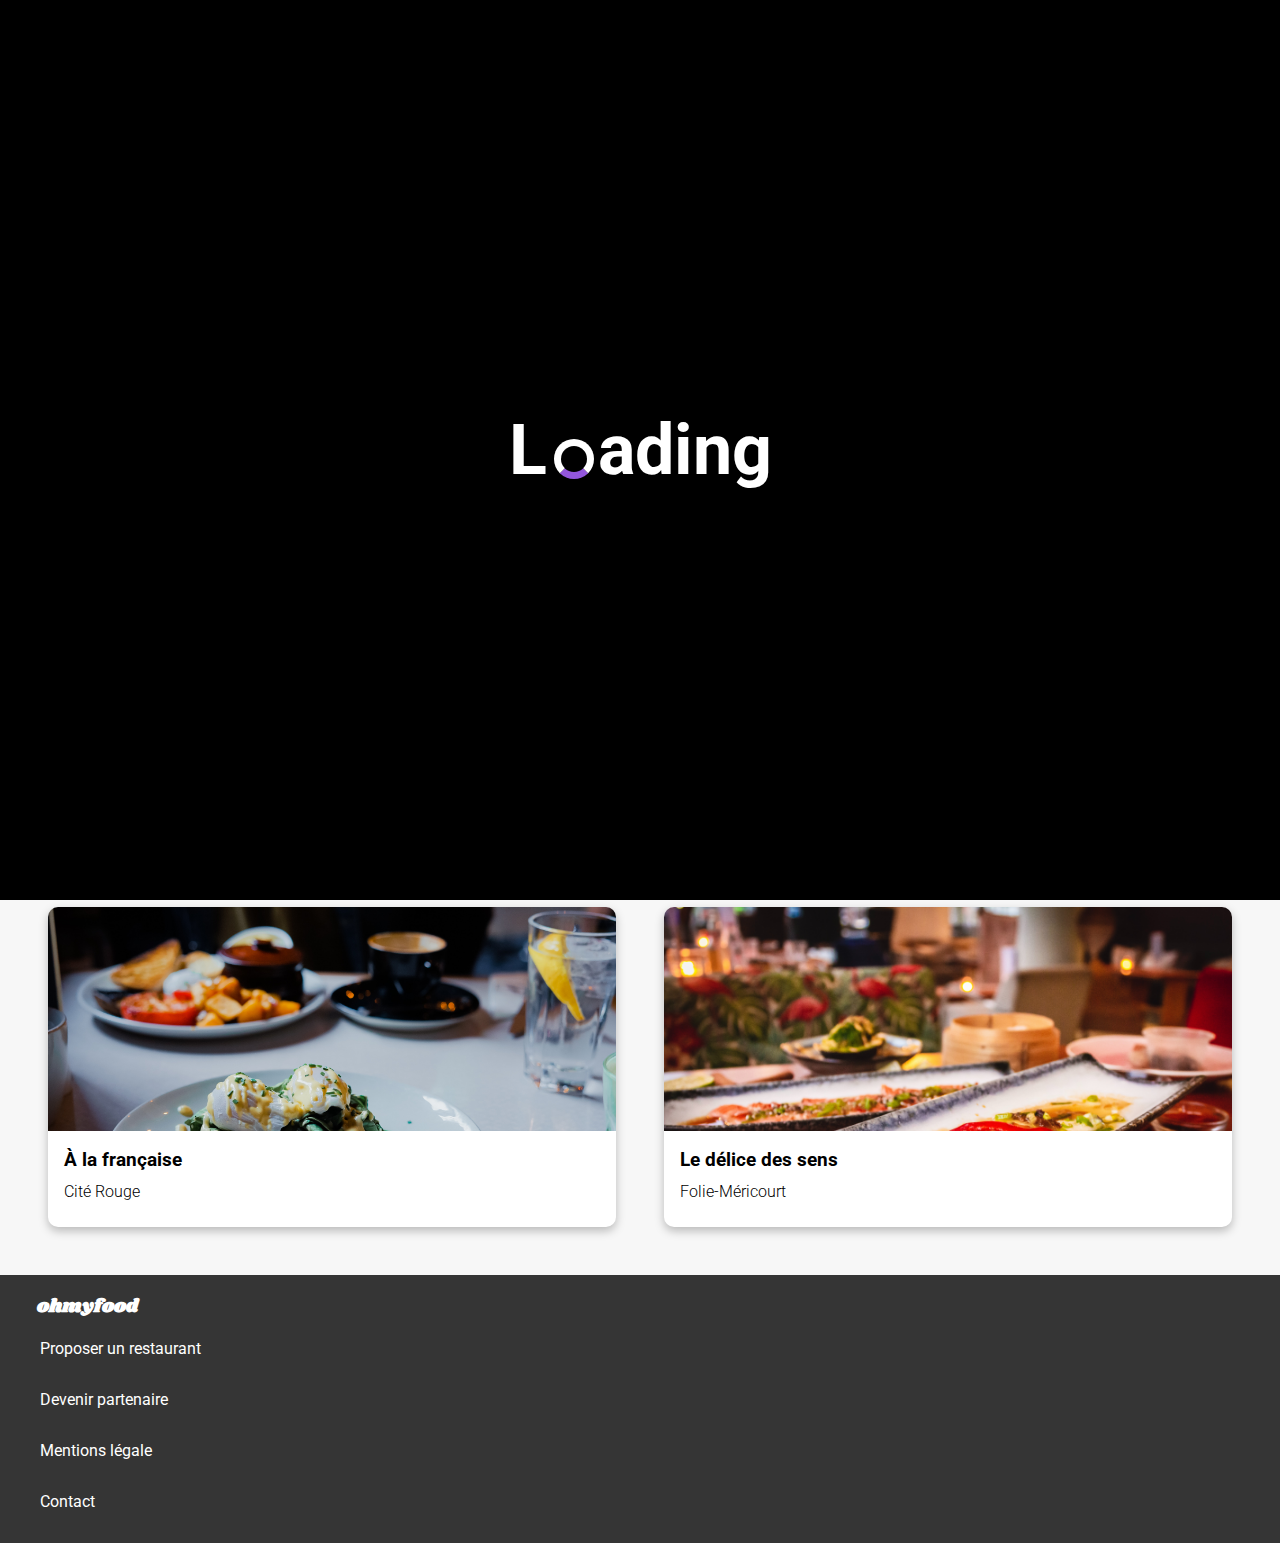
<file: index.htm>
<!DOCTYPE html>
<html lang="fr">
<head>
    <meta charset="UTF-8">
    <meta http-equiv="X-UA-Compatible" content="IE=edge">
    <meta name="viewport" content="width=device-width, initial-scale=1.0">  
    <link rel="stylesheet" href="Css/Style.css">
    <link rel="stylesheet" href="https://cdnjs.cloudflare.com/ajax/libs/font-awesome/6.2.1/css/all.min.css" integrity="sha512-MV7K8+y+gLIBoVD59lQIYicR65iaqukzvf/nwasF0nqhPay5w/9lJmVM2hMDcnK1OnMGCdVK+iQrJ7lzPJQd1w==" crossorigin="anonymous" referrerpolicy="no-referrer" />

    <title>OhMyFood</title>
</head>
<body>
    <div class="teste2">
    <span class="loader">L &nbsp; ading</span>
    </div>
    <header class="header">
        <div class="header__imglogo center__align__items">
        <img src="Images/logo/ohmyfood@2x.svg" alt="ohmyfood">
        </div>
        <div class="header__location center__align__items">
        <svg class="header__dote center__align__items" xmlns="http://www.w3.org/2000/svg" viewBox="0 0 384 512"><!--! Font Awesome Pro 6.3.0 by @fontawesome - https://fontawesome.com License - https://fontawesome.com/license (Commercial License) Copyright 2023 Fonticons, Inc. --><path d="M215.7 499.2C267 435 384 279.4 384 192C384 86 298 0 192 0S0 86 0 192c0 87.4 117 243 168.3 307.2c12.3 15.3 35.1 15.3 47.4 0zM192 128a64 64 0 1 1 0 128 64 64 0 1 1 0-128z"/></svg>
        <input type="search" id="site-search"  placeholder="Paris, Belleville" class="header__location">
        </div>
    </header>
    <section class="Réservezlemenu center__align__items">
        <h2>Réservez le menu qui vous convient</h2>
        <p>Découvrez des restaurants d’exception, sélectionnés par nos soins.</p>
      <a class="Réservezlemenu__button" href="#Restaurants">Explorer nos restaurants</a>
    </section>
    <section class="fonctionnement">
        <h2 class="fonctionnement__title">Fonctionnement</h2>
        <div class="center__align__items">
        <div class="fonctionnement__align">
        <div class="fonctionnement__button fonctionnement__button__1 center__align__items">
        <p class="fonctionnement__number center__align__items">1</p>
        <i class="fa-solid fa-mobile"></i>
        <p>Choisissez un restaurant</p>
        </div>
        </div>
        <div class="center__align__items">
            <div class="fonctionnement__button fonctionnement__button__2 center__align__items">
            <p class="fonctionnement__number center__align__items">2</p>
            <i class="fa-solid fa-list"></i>
            <p>Composez votre menu</p>
            </div>
            </div>
            <div class="center__align__items">
                <div class="fonctionnement__button fonctionnement__button__3 center__align__items">
                <p class="fonctionnement__number center__align__items">3</p>
                <i class="fa-solid fa-shop"></i>
                <p>Dégustez au restaurant </p>
                </div>
            </div>
        </div>
    </section>
    <main >
        <h2 class="restaurants__title" id="Restaurants">Restaurants</h2>
        <div class="restaurants">
        <div class="restaurants__card">
            <a href="Menu-La_Pallete_du_Goût.html">  <!--Ajouter link page corespondante-->
            <div class="restaurants__card__image new"><img src="Images/restaurants/jay-wennington-N_Y88TWmGwA-unsplash.jpg" alt="La palette du goût"><p><!--Pourquoi devoir rajouter une baalise pour affichage new--></p></div>
            <div class="restaurants__card__body">
                <div class="restaurants__card__name"><h3>La palette du goût</h3></div>
                <div class="restaurants__card__place"><p>Ménilmontant</p></div>
                <div class="restaurants__card__heart"><i class="fa-solid fa-heart"></i></div>  
                <div class="restaurants__card__heart__empty"><i class="fa-regular fa-heart"></i></div>
           
            </div>
            </a>
        </div>
        <div class="restaurants__card">
            <a href="Menu_La_note_enchantée.html">  <!--Ajouter link page corespondante-->
            <div class="restaurants__card__image new"><img src="Images/restaurants/stil-u2Lp8tXIcjw-unsplash.jpg" alt="La note enchantée"><p></p></div>
            <div class="restaurants__card__body">
                <div class="restaurants__card__name"><h3>La note enchantée</h3></div>
                <div class="restaurants__card__place"><p>Charonne</p></div>
                <div class="restaurants__card__heart"><i class="fa-solid fa-heart"></i></div>  
                <div class="restaurants__card__heart__empty"><i class="fa-regular fa-heart"></i></div>
            </div>
            </a>
        </div>
        <div class="restaurants__card">
            <a href="Menu_À_la_française.html">  <!--Ajouter link page corespondante-->
            <div class="restaurants__card__image"><img src="Images/restaurants/toa-heftiba-DQKerTsQwi0-unsplash.jpg" alt="À la française"></div>
            <div class="restaurants__card__body">
                <div class="restaurants__card__name"><h3>À la française</h3></div>
                <div class="restaurants__card__place"><p>Cité Rouge</p></div>
                <div class="restaurants__card__heart"><i class="fa-solid fa-heart"></i></div>  
                <div class="restaurants__card__heart__empty"><i class="fa-regular fa-heart"></i></div>
            </div>
            </a>
        </div>
        <div class="restaurants__card">
            <a href="Menu_Le_délice_des_sens.html">  <!--Ajouter link page corespondante-->
            <div class="restaurants__card__image"><img src="Images/restaurants/louis-hansel-shotsoflouis-qNBGVyOCY8Q-unsplash.jpg" alt="Le délice des sens"></div>
            <div class="restaurants__card__body">
                <div class="restaurants__card__name"><h3>Le délice des sens</h3></div>
                <div class="restaurants__card__place"><p>Folie-Méricourt</p></div>
                <div class="restaurants__card__heart"><i class="fa-solid fa-heart"></i></div>  
                <div class="restaurants__card__heart__empty"><i class="fa-regular fa-heart"></i></div>
            </div>
            </a>
        </div>
        </div>
    </main>
    <footer class="footer">
        <h3>ohmyfood</h3>
                <ul class="footer__ul">
                    <li class="footer__ul__li"><a href="#"><i class="fa-solid fa-utensils"></i><p>Proposer un restaurant</p></a></li>
                    <li class="footer__ul__li"><a href="#"><i class="fa -solid fa-handshake-angle"></i> <p>Devenir partenaire</p></a></li>
                    <li class="footer__ul__li"><a href="#"><p>Mentions légale</p></a></li>
                    <li class="footer__ul__li"><a href="mailto:joqchimsamuel@gmail.com"><p>Contact</p></a></li> 
                </ul>          
    </footer>
</body>
</html>
</file>
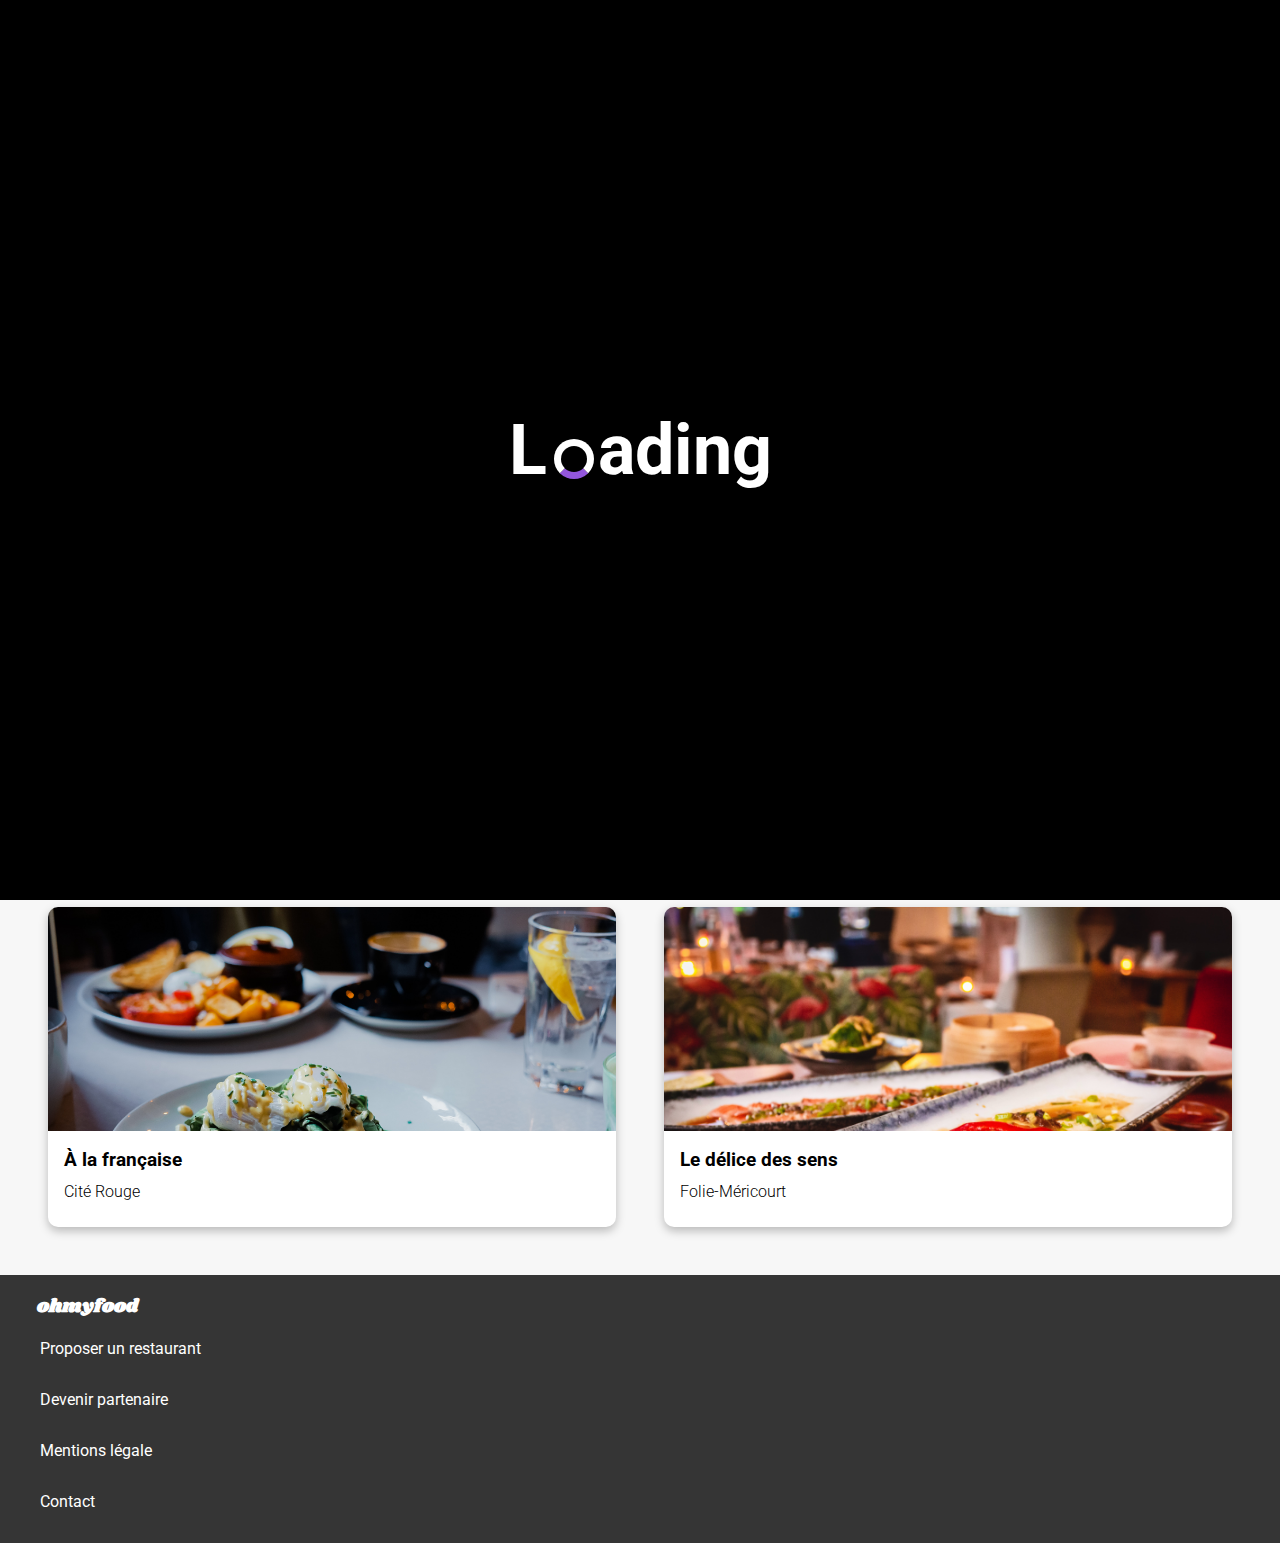
<file: Index.html>
<!DOCTYPE html>
<html lang="fr">
<head>
    <meta charset="UTF-8">
    <meta http-equiv="X-UA-Compatible" content="IE=edge">
    <meta name="viewport" content="width=device-width, initial-scale=1.0">  
    <link rel="stylesheet" href="Css/Style.css">
    <link rel="stylesheet" href="https://cdnjs.cloudflare.com/ajax/libs/font-awesome/6.2.1/css/all.min.css" integrity="sha512-MV7K8+y+gLIBoVD59lQIYicR65iaqukzvf/nwasF0nqhPay5w/9lJmVM2hMDcnK1OnMGCdVK+iQrJ7lzPJQd1w==" crossorigin="anonymous" referrerpolicy="no-referrer" />

    <title>OhMyFood</title>
</head>
<body>
    <div class="teste2">
    <span class="loader">L &nbsp; ading</span>
    </div>
    <header class="header">
        <div class="header__imglogo center__align__items">
        <img src="Images/logo/ohmyfood@2x.svg" alt="ohmyfood">
        </div>
        <div class="header__location center__align__items">
        <svg class="header__dote center__align__items" xmlns="http://www.w3.org/2000/svg" viewBox="0 0 384 512"><!--! Font Awesome Pro 6.3.0 by @fontawesome - https://fontawesome.com License - https://fontawesome.com/license (Commercial License) Copyright 2023 Fonticons, Inc. --><path d="M215.7 499.2C267 435 384 279.4 384 192C384 86 298 0 192 0S0 86 0 192c0 87.4 117 243 168.3 307.2c12.3 15.3 35.1 15.3 47.4 0zM192 128a64 64 0 1 1 0 128 64 64 0 1 1 0-128z"/></svg>
        <input type="search" id="site-search"  placeholder="Paris, Belleville" class="header__location">
        </div>
    </header>
    <section class="Réservezlemenu center__align__items">
        <h2>Réservez le menu qui vous convient</h2>
        <p>Découvrez des restaurants d’exception, sélectionnés par nos soins.</p>
      <a class="Réservezlemenu__button" href="#Restaurants">Explorer nos restaurants</a>
    </section>
    <section class="fonctionnement">
        <h2 class="fonctionnement__title">Fonctionnement</h2>
        <div class="center__align__items">
        <div class="fonctionnement__align">
        <div class="fonctionnement__button fonctionnement__button__1 center__align__items">
        <p class="fonctionnement__number center__align__items">1</p>
        <i class="fa-solid fa-mobile"></i>
        <p>Choisissez un restaurant</p>
        </div>
        </div>
        <div class="center__align__items">
            <div class="fonctionnement__button fonctionnement__button__2 center__align__items">
            <p class="fonctionnement__number center__align__items">2</p>
            <i class="fa-solid fa-list"></i>
            <p>Composez votre menu</p>
            </div>
            </div>
            <div class="center__align__items">
                <div class="fonctionnement__button fonctionnement__button__3 center__align__items">
                <p class="fonctionnement__number center__align__items">3</p>
                <i class="fa-solid fa-shop"></i>
                <p>Dégustez au restaurant </p>
                </div>
            </div>
        </div>
    </section>
    <main >
        <h2 class="restaurants__title" id="Restaurants">Restaurants</h2>
        <div class="restaurants">
        <div class="restaurants__card">
            <a href="Menu-La_Pallete_du_Goût.html">  <!--Ajouter link page corespondante-->
            <div class="restaurants__card__image new"><img src="Images/restaurants/jay-wennington-N_Y88TWmGwA-unsplash.jpg" alt="La palette du goût"><p><!--Pourquoi devoir rajouter une baalise pour affichage new--></p></div>
            <div class="restaurants__card__body">
                <div class="restaurants__card__name"><h3>La palette du goût</h3></div>
                <div class="restaurants__card__place"><p>Ménilmontant</p></div>
                <div class="restaurants__card__heart"><i class="fa-solid fa-heart"></i></div>  
                <div class="restaurants__card__heart__empty"><i class="fa-regular fa-heart"></i></div>
           
            </div>
            </a>
        </div>
        <div class="restaurants__card">
            <a href="Menu_La_note_enchantée.html">  <!--Ajouter link page corespondante-->
            <div class="restaurants__card__image new"><img src="Images/restaurants/stil-u2Lp8tXIcjw-unsplash.jpg" alt="La note enchantée"><p></p></div>
            <div class="restaurants__card__body">
                <div class="restaurants__card__name"><h3>La note enchantée</h3></div>
                <div class="restaurants__card__place"><p>Charonne</p></div>
                <div class="restaurants__card__heart"><i class="fa-solid fa-heart"></i></div>  
                <div class="restaurants__card__heart__empty"><i class="fa-regular fa-heart"></i></div>
            </div>
            </a>
        </div>
        <div class="restaurants__card">
            <a href="Menu_À_la_française.html">  <!--Ajouter link page corespondante-->
            <div class="restaurants__card__image"><img src="Images/restaurants/toa-heftiba-DQKerTsQwi0-unsplash.jpg" alt="À la française"></div>
            <div class="restaurants__card__body">
                <div class="restaurants__card__name"><h3>À la française</h3></div>
                <div class="restaurants__card__place"><p>Cité Rouge</p></div>
                <div class="restaurants__card__heart"><i class="fa-solid fa-heart"></i></div>  
                <div class="restaurants__card__heart__empty"><i class="fa-regular fa-heart"></i></div>
            </div>
            </a>
        </div>
        <div class="restaurants__card">
            <a href="Menu_Le_délice_des_sens.html">  <!--Ajouter link page corespondante-->
            <div class="restaurants__card__image"><img src="Images/restaurants/louis-hansel-shotsoflouis-qNBGVyOCY8Q-unsplash.jpg" alt="Le délice des sens"></div>
            <div class="restaurants__card__body">
                <div class="restaurants__card__name"><h3>Le délice des sens</h3></div>
                <div class="restaurants__card__place"><p>Folie-Méricourt</p></div>
                <div class="restaurants__card__heart"><i class="fa-solid fa-heart"></i></div>  
                <div class="restaurants__card__heart__empty"><i class="fa-regular fa-heart"></i></div>
            </div>
            </a>
        </div>
        </div>
    </main>
    <footer class="footer">
        <h3>ohmyfood</h3>
                <ul class="footer__ul">
                    <li class="footer__ul__li"><a href="#"><i class="fa-solid fa-utensils"></i><p>Proposer un restaurant</p></a></li>
                    <li class="footer__ul__li"><a href="#"><i class="fa -solid fa-handshake-angle"></i> <p>Devenir partenaire</p></a></li>
                    <li class="footer__ul__li"><a href="#"><p>Mentions légale</p></a></li>
                    <li class="footer__ul__li"><a href="mailto:joqchimsamuel@gmail.com"><p>Contact</p></a></li> 
                </ul>          
    </footer>
</body>
</html>
</file>
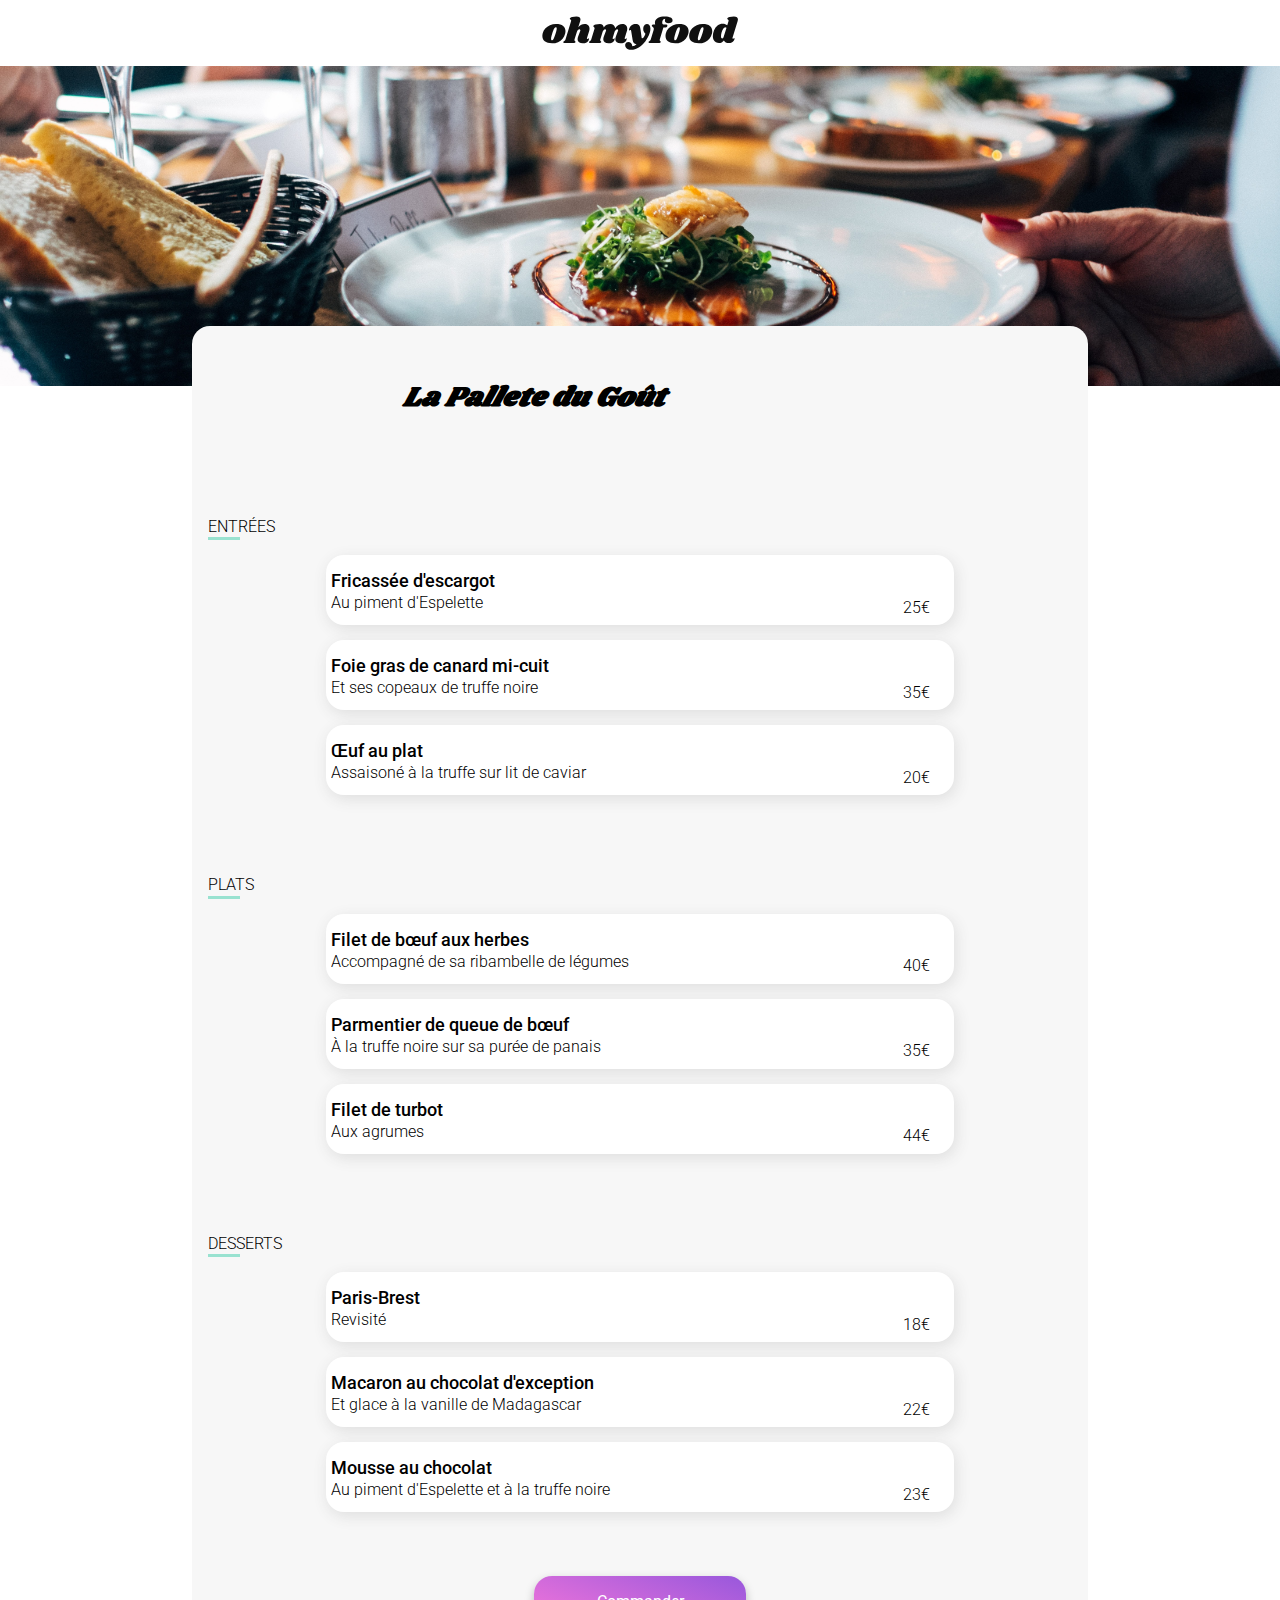
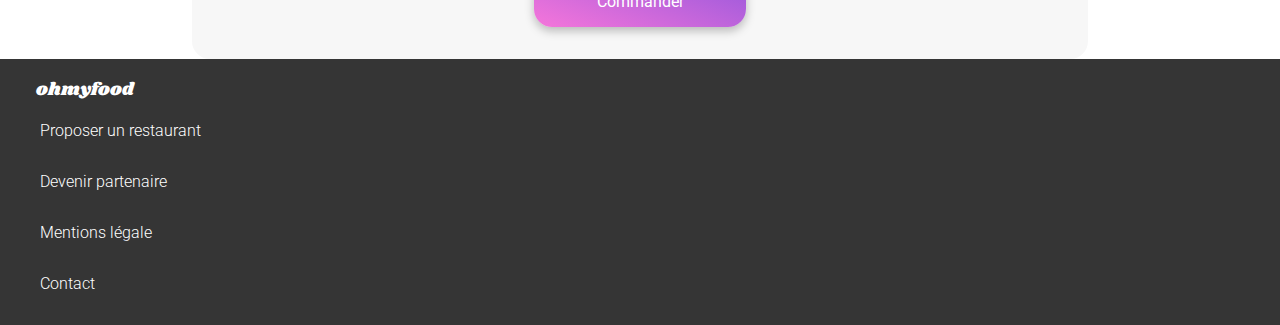
<file: Menu-La_Pallete_du_Goût.html>
<!DOCTYPE html>
<html lang="fr">
<head>
    <meta charset="UTF-8">
    <meta http-equiv="X-UA-Compatible" content="IE=edge">
    <meta name="viewport" content="width=device-width, initial-scale=1.0">  <!--Voir utilisation font awesome svg ou link ? + chnager la couleur d'un svg-->
    <link rel="stylesheet" href="Css/style_restaurants.css">
    <link rel="stylesheet" href="https://cdnjs.cloudflare.com/ajax/libs/font-awesome/6.2.1/css/all.min.css" integrity="sha512-MV7K8+y+gLIBoVD59lQIYicR65iaqukzvf/nwasF0nqhPay5w/9lJmVM2hMDcnK1OnMGCdVK+iQrJ7lzPJQd1w==" crossorigin="anonymous" referrerpolicy="no-referrer"/>
    <title>OhMyFood-Menu</title>
    
</head>
<body>
    <header>
        <div class="header">
        <a href="index.html">
        <i class="fa-solid fa-arrow-left"></i>
        </a>
        <div class="header__imglogo center__align__items">
        <img src="Images/logo/ohmyfood@2x.svg" alt="logo ohmyfood">
        </div>
        </div>
    </header>
    <div class="background"><img src="Images/restaurants/jay-wennington-N_Y88TWmGwA-unsplash.jpg" alt="La palette du goût"></div>
    <main>
        <div class="title">
        <h1>La Pallete du Goût</h1>
        <div class="restaurants__card__heart__empty"><i class="fa-regular fa-heart"></i></div>
        </div>
        <h2>ENTRÉES</h2>
            <div class="animationPlat">
                <div class="menu__btn menu__btn__1">
                    <div class="menu__text">
                      <h3 class="menu__food">Fricassée d'escargot</h3>
                      <p class="menu__description">Au piment d'Espelette</p>
                    </div>
                    <p class="menu__price">25€</p>
                    <div class="menu__check">
                      <i class="fas fa-check-circle check__ico" aria-hidden="true"></i>
                    </div>
                  </div>
                  <div class="menu__btn menu__btn__2">
                    <div class="menu__text">
                      <h3 class="menu__food"> Foie gras de canard mi-cuit</h3>
                      <p class="menu__description">Et ses copeaux de truffe noire</p>
                    </div>
                    <p class="menu__price">35€</p>
                    <div class="menu__check">
                      <i class="fas fa-check-circle check__ico" aria-hidden="true"></i>
                    </div>
                  </div>
                  <div class="menu__btn menu__btn__3">
                    <div class="menu__text">
                      <h3 class="menu__food">Œuf au plat</h3>
                      <p class="menu__description">Assaisoné à la truffe sur lit de caviar</p>
                    </div>
                    <p class="menu__price">20€</p>
                    <div class="menu__check">
                      <i class="fas fa-check-circle check__ico" aria-hidden="true"></i>
                    </div>
                  </div>
            </div>               
        <h2>PLATS</h2>
        <div class="animationPlat">
            <div class="menu__btn menu__btn__4">
                <div class="menu__text">
                  <h3 class="menu__food">Filet de bœuf aux herbes</h3>
                  <p class="menu__description">Accompagné de sa ribambelle de légumes</p>
                </div>
                <p class="menu__price">40€</p>
                <div class="menu__check">
                  <i class="fas fa-check-circle check__ico" aria-hidden="true"></i>
                </div>
              </div>
              <div class="menu__btn menu__btn__5">
                <div class="menu__text">
                  <h3 class="menu__food">Parmentier de queue de bœuf</h3>
                  <p class="menu__description">À la truffe noire sur sa purée de panais</p>
                </div>
                <p class="menu__price">35€</p>
                <div class="menu__check">
                  <i class="fas fa-check-circle check__ico" aria-hidden="true"></i>
                </div>
              </div>
              <div class="menu__btn menu__btn__6">
                <div class="menu__text">
                  <h3 class="menu__food">Filet de turbot</h3>
                  <p class="menu__description">Aux agrumes</p>
                </div>
                <p class="menu__price">44€</p>
                <div class="menu__check">
                  <i class="fas fa-check-circle check__ico" aria-hidden="true"></i>
                </div>
              </div>
        </div>
        <h2>DESSERTS</h2>
        <div class="animationPlat">
            <div class="menu__btn menu__btn__7">
                <div class="menu__text">
                  <h3 class="menu__food">Paris-Brest</h3>
                  <p class="menu__description">Revisité</p>
                </div>
                <p class="menu__price">18€</p>
                <div class="menu__check">
                  <i class="fas fa-check-circle check__ico" aria-hidden="true"></i>
                </div>
              </div>
              <div class="menu__btn menu__btn__8">
                <div class="menu__text">
                  <h3 class="menu__food">Macaron au chocolat d'exception</h3>
                  <p class="menu__description">Et glace à la vanille de Madagascar</p>
                </div>
                <p class="menu__price">22€</p>
                <div class="menu__check">
                  <i class="fas fa-check-circle check__ico" aria-hidden="true"></i>
                </div>
              </div>
              <div class="menu__btn menu__btn__9">
                <div class="menu__text">
                  <h3 class="menu__food">Mousse au chocolat</h3>
                  <p class="menu__description">Au piment d'Espelette et à la truffe noire</p>
                </div>
                <p class="menu__price">23€</p>
                <div class="menu__check">
                  <i class="fas fa-check-circle check__ico" aria-hidden="true"></i>
                </div>
              </div>
        </div>
            <div class="center__align__items">
            <a class="Réservezlemenu__button" href="#">Commander</a>
            </div>
    </main>
    <footer class="footer">
      <a href="index.html"><h3>ohmyfood</h3></a>
                <ul class="footer__ul">
                    <li class="footer__ul__li"><a href="#"><i class="fa-solid fa-utensils"></i><p>Proposer un restaurant</p></a></li>
                    <li class="footer__ul__li"><a href="#"><i class="fa -solid fa-handshake-angle"></i> <p>Devenir partenaire</p></a></li>
                    <li class="footer__ul__li"><a href="#"><p>Mentions légale</p></a></li>
                    <li class="footer__ul__li"><a href="mailto:joqchimsamuel@gmail.com"><p>Contact</p></a></li>  <!--Ajouter link page Contact-->
                </ul>          
    </footer>
</body>
</html>
</file>
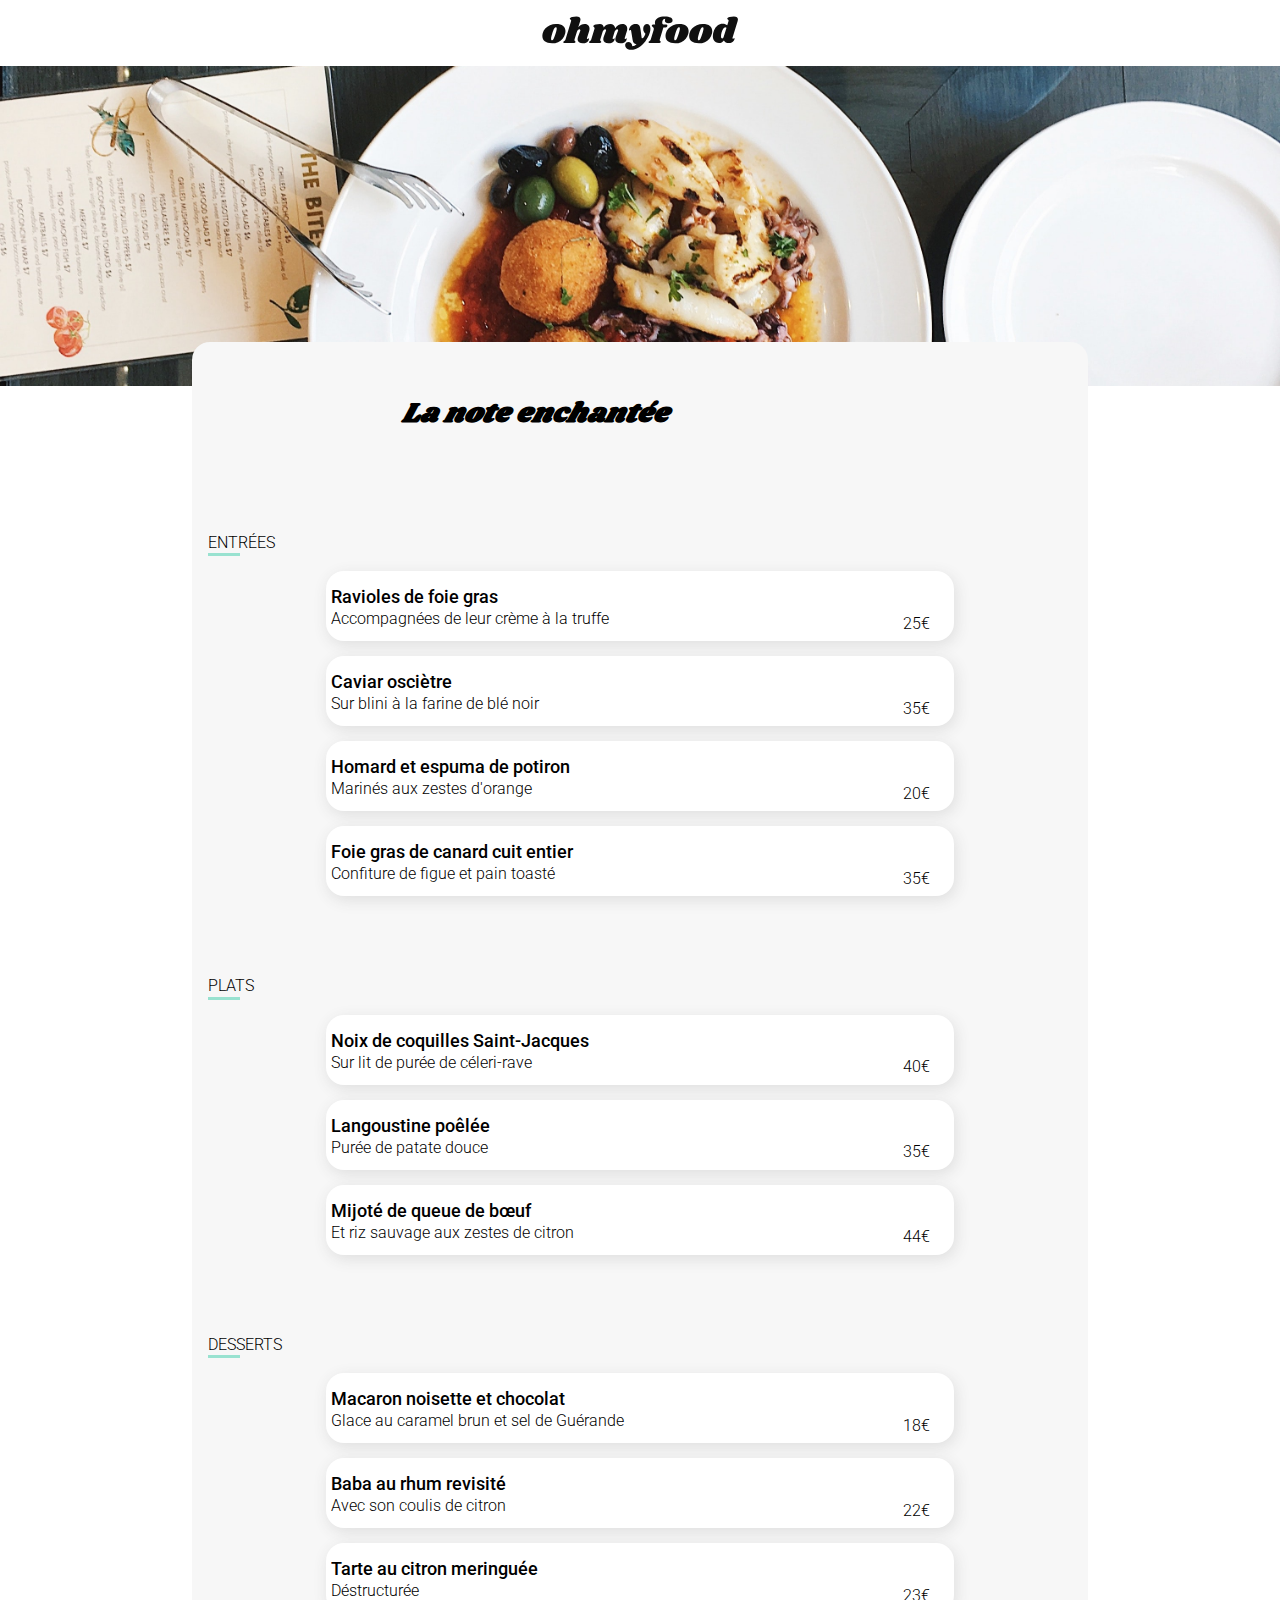
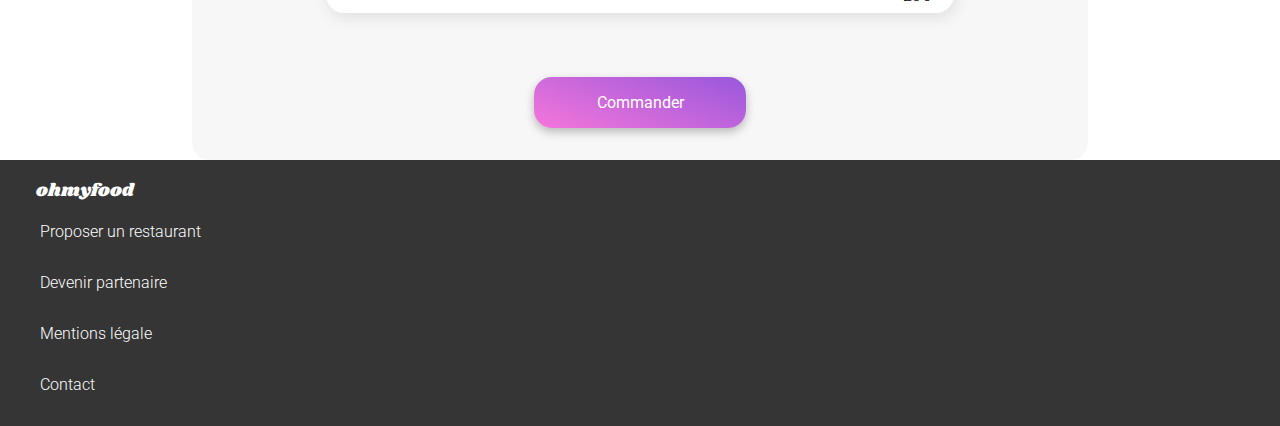
<file: Menu_La_note_enchantée.html>
<!DOCTYPE html>
<html lang="fr">
<head>
    <meta charset="UTF-8">
    <meta http-equiv="X-UA-Compatible" content="IE=edge">
    <meta name="viewport" content="width=device-width, initial-scale=1.0">  <!--Voir utilisation font awesome svg ou link ? + chnager la couleur d'un svg-->
    <link rel="stylesheet" href="Css/style_restaurants.css">
    <link rel="stylesheet" href="https://cdnjs.cloudflare.com/ajax/libs/font-awesome/6.2.1/css/all.min.css" integrity="sha512-MV7K8+y+gLIBoVD59lQIYicR65iaqukzvf/nwasF0nqhPay5w/9lJmVM2hMDcnK1OnMGCdVK+iQrJ7lzPJQd1w==" crossorigin="anonymous" referrerpolicy="no-referrer" />

    <title>OhMyFood-Menu</title>
</head>
<body>
    <header>
        <div class="header">
        <a href="index.html">
        <i class="fa-solid fa-arrow-left"></i>
        </a>
        <div class="header__imglogo center__align__items">
        <img src="Images/logo/ohmyfood@2x.svg" alt="logo ohmyfood">
        </div>
        </div>
    </header>
    <div class="background"><img src="Images/restaurants/stil-u2Lp8tXIcjw-unsplash.jpg" alt="La note enchantée"><p></p></div>
    <main>
        <div class="title">
        <h1>La note enchantée</h1>
        <div class="restaurants__card__heart__empty"><i class="fa-regular fa-heart"></i></div>
        </div>
        <h2>ENTRÉES</h2>
        <div class="animationPlat">
            <div class="menu__btn menu__btn__1">
                <div class="menu__text">
                  <h3 class="menu__food">Ravioles de foie gras </h3>
                  <p class="menu__description">Accompagnées de leur crème à la truffe</p>
                </div>
                <p class="menu__price">25€</p>
                <div class="menu__check">
                  <i class="fas fa-check-circle check__ico" aria-hidden="true"></i>
                </div>
              </div>
              <div class="menu__btn menu__btn__2">
                <div class="menu__text">
                  <h3 class="menu__food">Caviar osciètre </h3>
                  <p class="menu__description">Sur blini à la farine de blé noir</p>
                </div>
                <p class="menu__price">35€</p>
                <div class="menu__check">
                  <i class="fas fa-check-circle check__ico" aria-hidden="true"></i>
                </div>
              </div>
              <div class="menu__btn menu__btn__3">
                <div class="menu__text">
                  <h3 class="menu__food">Homard et espuma de potiron</h3>
                  <p class="menu__description">Marinés aux zestes d'orange</p>
                </div>
                <p class="menu__price">20€</p>
                <div class="menu__check">
                  <i class="fas fa-check-circle check__ico" aria-hidden="true"></i>
                </div>
              </div>
                <div class="menu__btn menu__btn__4">
                    <div class="menu__text">
                      <h3 class="menu__food">Foie gras de canard cuit entier</h3>
                      <p class="menu__description">Confiture de figue et pain toasté</p>
                    </div>
                    <p class="menu__price">35€</p>
                    <div class="menu__check">
                      <i class="fas fa-check-circle check__ico" aria-hidden="true"></i>
                    </div>
              </div>
        </div>               
    <h2>PLATS</h2>
    <div class="animationPlat">
        <div class="menu__btn menu__btn__5">
            <div class="menu__text">
              <h3 class="menu__food">Noix de coquilles Saint-Jacques</h3>
              <p class="menu__description">Sur lit de purée de céleri-rave</p>
            </div>
            <p class="menu__price">40€</p>
            <div class="menu__check">
              <i class="fas fa-check-circle check__ico" aria-hidden="true"></i>
            </div>
          </div>
          <div class="menu__btn menu__btn__6">
            <div class="menu__text">
              <h3 class="menu__food">Langoustine poêlée</h3>
              <p class="menu__description">Purée de patate douce</p>
            </div>
            <p class="menu__price">35€</p>
            <div class="menu__check">
              <i class="fas fa-check-circle check__ico" aria-hidden="true"></i>
            </div>
          </div>
          <div class="menu__btn menu__btn__7">
            <div class="menu__text">
              <h3 class="menu__food">Mijoté de queue de bœuf </h3>
              <p class="menu__description">Et riz sauvage aux zestes de citron</p>
            </div>
            <p class="menu__price">44€</p>
            <div class="menu__check">
              <i class="fas fa-check-circle check__ico" aria-hidden="true"></i>
            </div>
          </div>
    </div>
    <h2>DESSERTS</h2>
    <div class="animationPlat">
        <div class="menu__btn menu__btn__8">
            <div class="menu__text">
              <h3 class="menu__food">Macaron noisette et chocolat</h3>
              <p class="menu__description">Glace au caramel brun et sel de Guérande</p>
            </div>
            <p class="menu__price">18€</p>
            <div class="menu__check">
              <i class="fas fa-check-circle check__ico" aria-hidden="true"></i>
            </div>
          </div>
          <div class="menu__btn menu__btn__9">
            <div class="menu__text">
              <h3 class="menu__food">Baba au rhum revisité </h3>
              <p class="menu__description">Avec son coulis de citron</p>
            </div>
            <p class="menu__price">22€</p>
            <div class="menu__check">
              <i class="fas fa-check-circle check__ico" aria-hidden="true"></i>
            </div>
          </div>
          <div class="menu__btn menu__btn__10">
            <div class="menu__text">
              <h3 class="menu__food">Tarte au citron meringuée</h3>
              <p class="menu__description">Déstructurée</p>
            </div>
            <p class="menu__price">23€</p>
            <div class="menu__check">
              <i class="fas fa-check-circle check__ico" aria-hidden="true"></i>
            </div>
          </div>
    </div>
        <div class="center__align__items">
       <a class="Réservezlemenu__button" href="#">Commander</a>
        </div>
    </main>
    <footer class="footer">
      <a href="index.html"><h3>ohmyfood</h3></a>
                <ul class="footer__ul">
                    <li class="footer__ul__li"><a href="#"><i class="fa-solid fa-utensils"></i><p>Proposer un restaurant</p></a></li>
                    <li class="footer__ul__li"><a href="#"><i class="fa -solid fa-handshake-angle"></i> <p>Devenir partenaire</p></a></li>
                    <li class="footer__ul__li"><a href="#"><p>Mentions légale</p></a></li>
                    <li class="footer__ul__li"><a href="#"><p>Contact</p></a></li>  <!--Ajouter link page Contact-->
                </ul>          
    </footer>
</body>
</html>
</file>
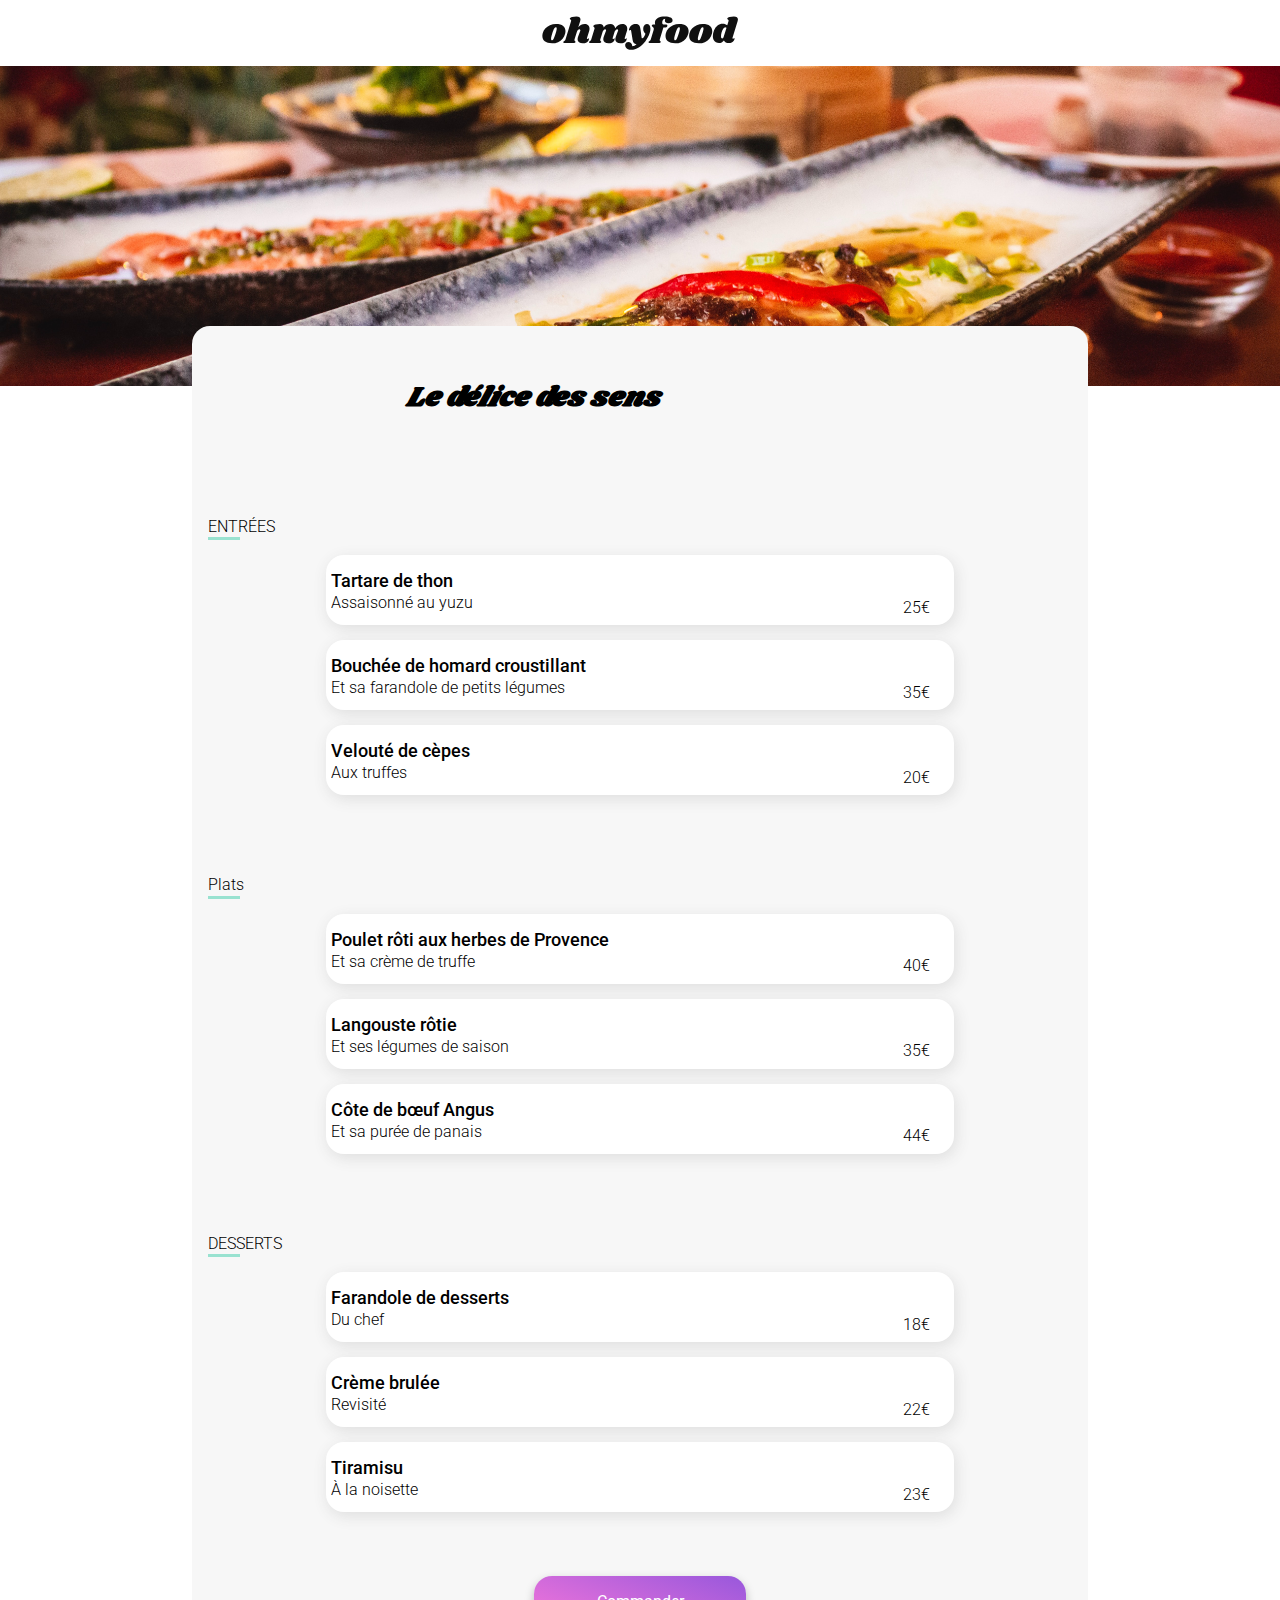
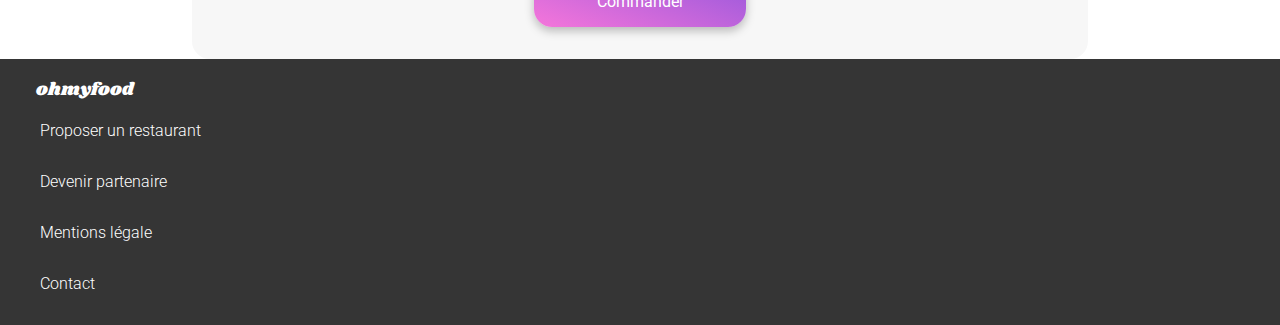
<file: Menu_Le_délice_des_sens.html>
<!DOCTYPE html>
<html lang="fr">
<head>
    <meta charset="UTF-8">
    <meta http-equiv="X-UA-Compatible" content="IE=edge">
    <meta name="viewport" content="width=device-width, initial-scale=1.0">  <!--Voir utilisation font awesome svg ou link ? + chnager la couleur d'un svg-->
    <link rel="stylesheet" href="Css/style_restaurants.css">
    <link rel="stylesheet" href="https://cdnjs.cloudflare.com/ajax/libs/font-awesome/6.2.1/css/all.min.css" integrity="sha512-MV7K8+y+gLIBoVD59lQIYicR65iaqukzvf/nwasF0nqhPay5w/9lJmVM2hMDcnK1OnMGCdVK+iQrJ7lzPJQd1w==" crossorigin="anonymous" referrerpolicy="no-referrer" />

    <title>OhMyFood-Menu</title>
</head>
<body>
    <header>
        <div class="header">
        <a href="index.html">
        <i class="fa-solid fa-arrow-left"></i>
        </a>
        <div class="header__imglogo center__align__items">
        <img src="Images/logo/ohmyfood@2x.svg" alt="logo ohmyfood">
        </div>
        </div>
    </header>
    <div class="background"><img src="Images/restaurants/louis-hansel-shotsoflouis-qNBGVyOCY8Q-unsplash.jpg" alt="Le délice des sens"></div>
    <main>
        <div class="title">
        <h1>Le délice des sens</h1>
        <div class="restaurants__card__heart__empty"><i class="fa-regular fa-heart"></i></div>
        </div>
        <h2>ENTRÉES</h2>
        <div class="animationPlat">
            <div class="menu__btn menu__btn__1">
                <div class="menu__text">
                  <h3 class="menu__food">Tartare de thon</h3>
                  <p class="menu__description">Assaisonné au yuzu</p>
                </div>
                <p class="menu__price">25€</p>
                <div class="menu__check">
                  <i class="fas fa-check-circle check__ico" aria-hidden="true"></i>
                </div>
              </div>
              <div class="menu__btn menu__btn__2">
                <div class="menu__text">
                  <h3 class="menu__food">Bouchée de homard croustillant </h3>
                  <p class="menu__description">Et sa farandole de petits légumes</p>
                </div>
                <p class="menu__price">35€</p>
                <div class="menu__check">
                  <i class="fas fa-check-circle check__ico" aria-hidden="true"></i>
                </div>
              </div>
              <div class="menu__btn menu__btn__3">
                <div class="menu__text">
                  <h3 class="menu__food">Velouté de cèpes </h3>
                  <p class="menu__description">Aux truffes</p>
                </div>
                <p class="menu__price">20€</p>
                <div class="menu__check">
                  <i class="fas fa-check-circle check__ico" aria-hidden="true"></i>
                </div>
              </div>
        </div>
        <h2>Plats</h2>
        <div class="animationPlat">
            <div class="menu__btn menu__btn__4">
                <div class="menu__text">
                  <h3 class="menu__food">Poulet rôti aux herbes de Provence</h3>
                  <p class="menu__description">Et sa crème de truffe</p>
                </div>
                <p class="menu__price">40€</p>
                <div class="menu__check">
                  <i class="fas fa-check-circle check__ico" aria-hidden="true"></i>
                </div>
              </div>
              <div class="menu__btn menu__btn__5">
                <div class="menu__text">
                  <h3 class="menu__food">Langouste rôtie </h3>
                  <p class="menu__description">Et ses légumes de saison</p>
                </div>
                <p class="menu__price">35€</p>
                <div class="menu__check">
                  <i class="fas fa-check-circle check__ico" aria-hidden="true"></i>
                </div>
              </div>
              <div class="menu__btn menu__btn__6">
                <div class="menu__text">
                  <h3 class="menu__food">Côte de bœuf Angus </h3>
                  <p class="menu__description">Et sa purée de panais</p>
                </div>
                <p class="menu__price">44€</p>
                <div class="menu__check">
                  <i class="fas fa-check-circle check__ico" aria-hidden="true"></i>
                </div>
              </div>
        </div>
        <h2>DESSERTS</h2>
        <div class="animationPlat">
            <div class="menu__btn menu__btn__7">
                <div class="menu__text">
                  <h3 class="menu__food">Farandole de desserts</h3>
                  <p class="menu__description">Du chef</p>
                </div>
                <p class="menu__price">18€</p>
                <div class="menu__check">
                  <i class="fas fa-check-circle check__ico" aria-hidden="true"></i>
                </div>
              </div>
              <div class="menu__btn menu__btn__8">
                <div class="menu__text">
                  <h3 class="menu__food">Crème brulée </h3>
                  <p class="menu__description">Revisité</p>
                </div>
                <p class="menu__price">22€</p>
                <div class="menu__check">
                  <i class="fas fa-check-circle check__ico" aria-hidden="true"></i>
                </div>
              </div>
              <div class="menu__btn menu__btn__9">
                <div class="menu__text">
                  <h3 class="menu__food">Tiramisu </h3>
                  <p class="menu__description">À la noisette</p>
                </div>
                <p class="menu__price">23€</p>
                <div class="menu__check">
                  <i class="fas fa-check-circle check__ico" aria-hidden="true"></i>
                </div>
              </div>
        </div>
                     <div class="center__align__items">
                     <a class="Réservezlemenu__button" href="#Restaurants">Commander</a>
                    </div>
    </main> 
    <footer class="footer">
      <a href="index.html"><h3>ohmyfood</h3></a>
                <ul class="footer__ul">
                    <li class="footer__ul__li"><a href="#"><i class="fa-solid fa-utensils"></i><p>Proposer un restaurant</p></a></li>
                    <li class="footer__ul__li"><a href="#"><i class="fa -solid fa-handshake-angle"></i> <p>Devenir partenaire</p></a></li>
                    <li class="footer__ul__li"><a href="#"><p>Mentions légale</p></a></li>
                    <li class="footer__ul__li"><a href="#"><p>Contact</p></a></li>  <!--Ajouter link page Contact-->
                </ul>          
    </footer>
</body>
</html>
</file>
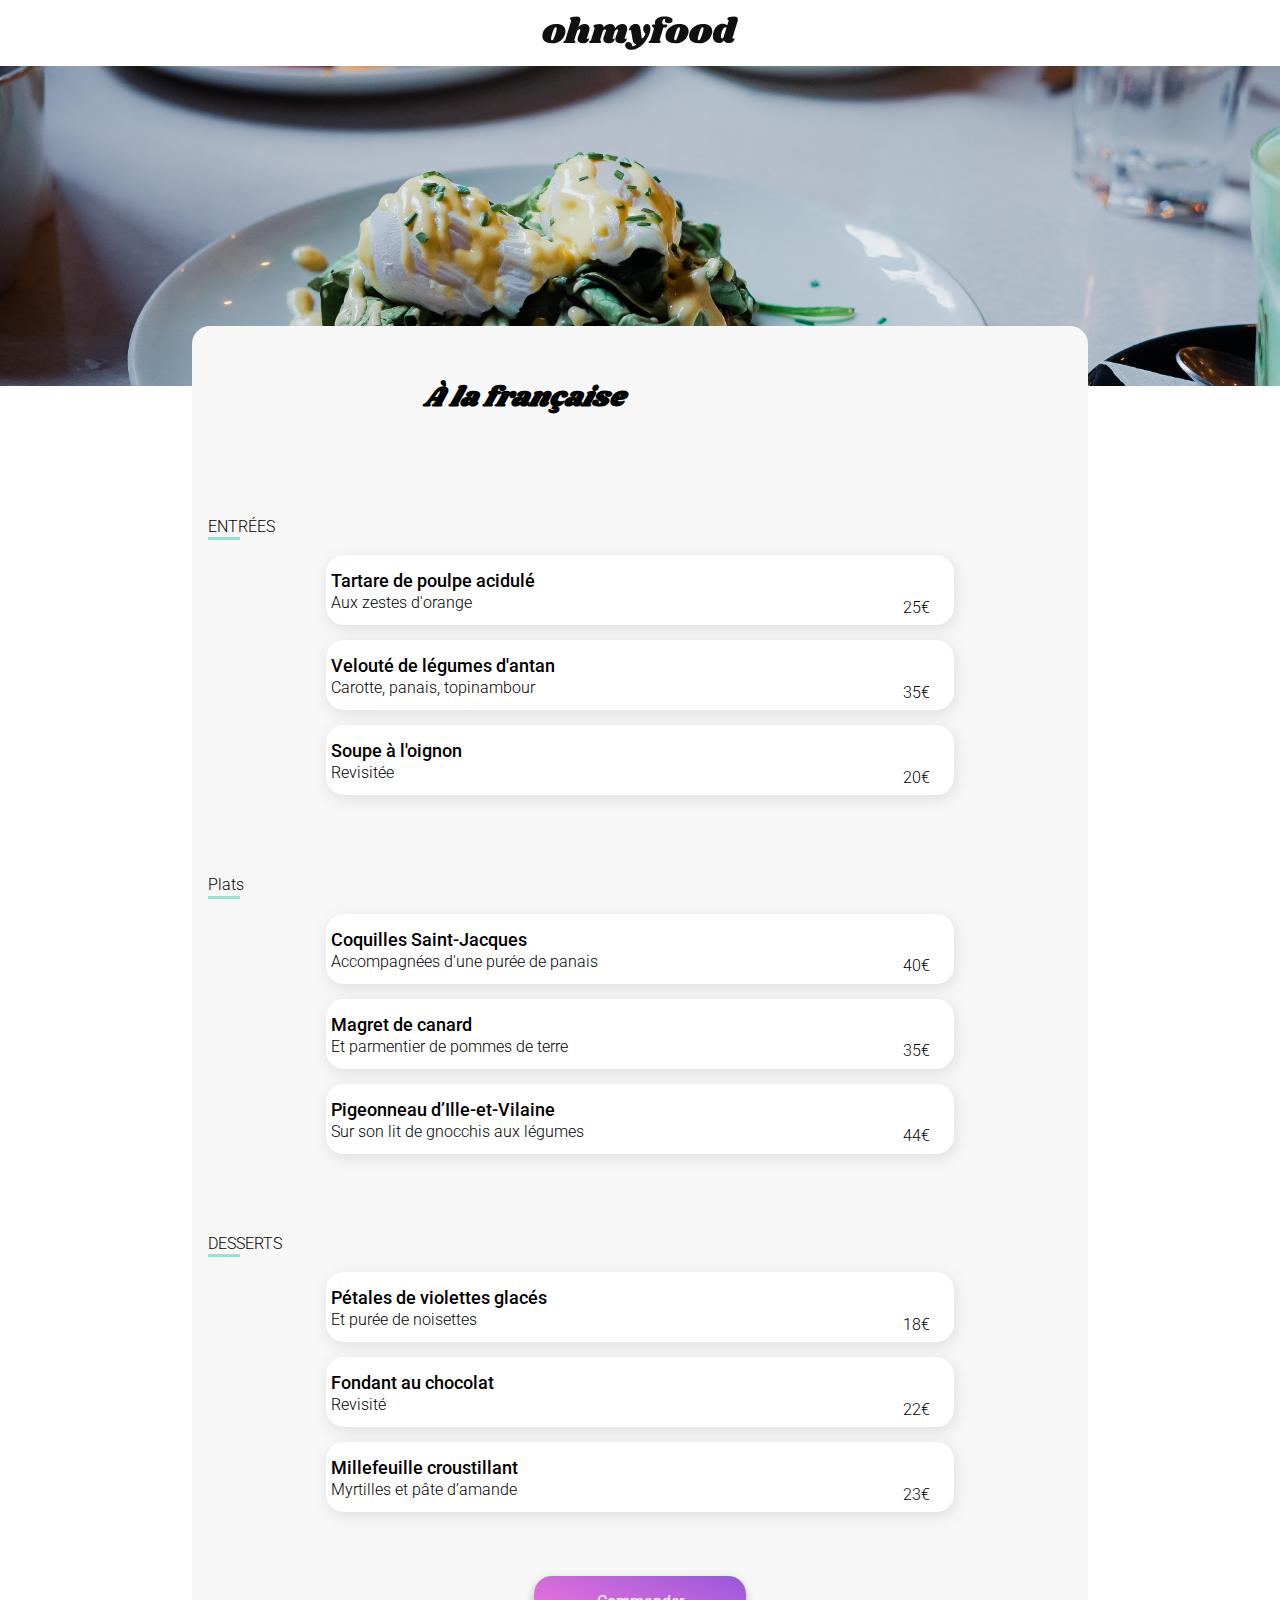
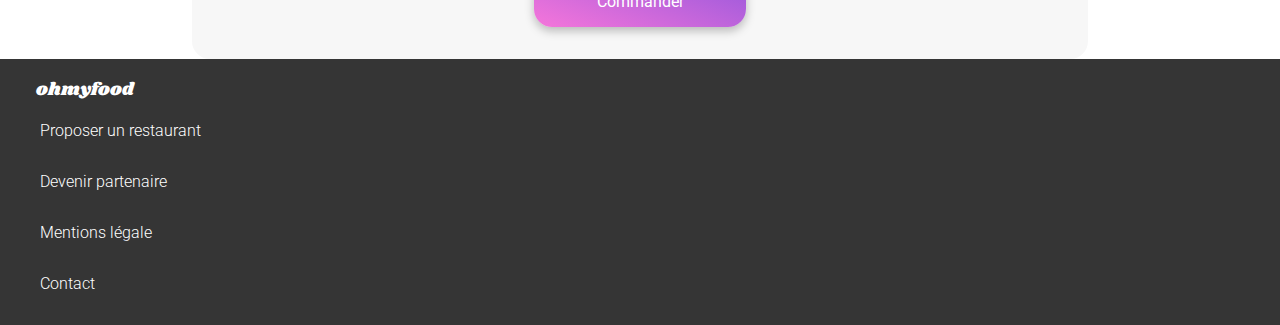
<file: Menu_À_la_française.html>
<!DOCTYPE html>
<html lang="fr">
<head>
    <meta charset="UTF-8">
    <meta http-equiv="X-UA-Compatible" content="IE=edge">
    <meta name="viewport" content="width=device-width, initial-scale=1.0">  <!--Voir utilisation font awesome svg ou link ? + chnager la couleur d'un svg-->
    <link rel="stylesheet" href="Css/style_restaurants.css">
    <link rel="stylesheet" href="https://cdnjs.cloudflare.com/ajax/libs/font-awesome/6.2.1/css/all.min.css" integrity="sha512-MV7K8+y+gLIBoVD59lQIYicR65iaqukzvf/nwasF0nqhPay5w/9lJmVM2hMDcnK1OnMGCdVK+iQrJ7lzPJQd1w==" crossorigin="anonymous" referrerpolicy="no-referrer" />

    <title>OhMyFood-Menu</title>
</head>
<body>
    <header>
        <div class="header">
        <a href="index.html">
        <i class="fa-solid fa-arrow-left"></i>
        </a>
        <div class="header__imglogo center__align__items">
        <img src="Images/logo/ohmyfood@2x.svg" alt="logo ohmyfood">
        </div>
        </div>
    </header>
    <div class="background"><img src="Images/restaurants/toa-heftiba-DQKerTsQwi0-unsplash.jpg" alt="À la française"></div>
    <main>
        <div class="title">
        <h1>À la française</h1>
        <div class="restaurants__card__heart__empty"><i class="fa-regular fa-heart"></i></div>
        </div>
        <h2>ENTRÉES</h2>
        <div class="animationPlat">
            <div class="menu__btn menu__btn__1">
                <div class="menu__text">
                  <h3 class="menu__food">Tartare de poulpe acidulé</h3>
                  <p class="menu__description">Aux zestes d'orange</p>
                </div>
                <p class="menu__price">25€</p>
                <div class="menu__check">
                  <i class="fas fa-check-circle check__ico" aria-hidden="true"></i>
                </div>
              </div>
              <div class="menu__btn menu__btn__2">
                <div class="menu__text">
                  <h3 class="menu__food">Velouté de légumes d'antan</h3>
                  <p class="menu__description">Carotte, panais, topinambour</p>
                </div>
                <p class="menu__price">35€</p>
                <div class="menu__check">
                  <i class="fas fa-check-circle check__ico" aria-hidden="true"></i>
                </div>
              </div>
              <div class="menu__btn menu__btn__3">
                <div class="menu__text">
                  <h3 class="menu__food">Soupe à l'oignon</h3>
                  <p class="menu__description">Revisitée</p>
                </div>
                <p class="menu__price">20€</p>
                <div class="menu__check">
                  <i class="fas fa-check-circle check__ico" aria-hidden="true"></i>
                </div>
              </div>
        </div>
        <h2>Plats</h2>
        <div class="animationPlat">
            <div class="menu__btn menu__btn__4">
                <div class="menu__text">
                  <h3 class="menu__food">Coquilles Saint-Jacques</h3>
                  <p class="menu__description">Accompagnées d'une purée de panais</p>
                </div>
                <p class="menu__price">40€</p>
                <div class="menu__check">
                  <i class="fas fa-check-circle check__ico" aria-hidden="true"></i>
                </div>
              </div>
              <div class="menu__btn menu__btn__4">
                <div class="menu__text">
                  <h3 class="menu__food">Magret de canard</h3>
                  <p class="menu__description">Et parmentier de pommes de terre</p>
                </div>
                <p class="menu__price">35€</p>
                <div class="menu__check">
                  <i class="fas fa-check-circle check__ico" aria-hidden="true"></i>
                </div>
              </div>
              <div class="menu__btn menu__btn__5">
                <div class="menu__text">
                  <h3 class="menu__food">Pigeonneau d’Ille-et-Vilaine</h3>
                  <p class="menu__description">Sur son lit de gnocchis aux légumes</p>
                </div>
                <p class="menu__price">44€</p>
                <div class="menu__check">
                  <i class="fas fa-check-circle check__ico" aria-hidden="true"></i>
                </div>
              </div>
        </div>
        <h2>DESSERTS</h2>
        <div class="animationPlat">
            <div class="menu__btn menu__btn__6">
                <div class="menu__text">
                  <h3 class="menu__food">Pétales de violettes glacés</h3>
                  <p class="menu__description">Et purée de noisettes</p>
                </div>
                <p class="menu__price">18€</p>
                <div class="menu__check">
                  <i class="fas fa-check-circle check__ico" aria-hidden="true"></i>
                </div>
              </div>
              <div class="menu__btn menu__btn__7">
                <div class="menu__text">
                  <h3 class="menu__food">Fondant au chocolat</h3>
                  <p class="menu__description">Revisité</p>
                </div>
                <p class="menu__price">22€</p>
                <div class="menu__check">
                  <i class="fas fa-check-circle check__ico" aria-hidden="true"></i>
                </div>
              </div>
              <div class="menu__btn menu__btn__8">
                <div class="menu__text">
                  <h3 class="menu__food">Millefeuille croustillant</h3>
                  <p class="menu__description">Myrtilles et pâte d’amande</p>
                </div>
                <p class="menu__price">23€</p>
                <div class="menu__check">
                  <i class="fas fa-check-circle check__ico" aria-hidden="true"></i>
                </div>
              </div>
        </div>
            <div class="center__align__items">
            <a class="Réservezlemenu__button" href="#">Commander</a>
            </div>
    </main>
    <footer class="footer">
      <a href="index.html"><h3>ohmyfood</h3></a>
                <ul class="footer__ul">
                    <li class="footer__ul__li"><a href="#"><i class="fa-solid fa-utensils"></i><p>Proposer un restaurant</p></a></li>
                    <li class="footer__ul__li"><a href="#"><i class="fa -solid fa-handshake-angle"></i> <p>Devenir partenaire</p></a></li>
                    <li class="footer__ul__li"><a href="#"><p>Mentions légale</p></a></li>
                    <li class="footer__ul__li"><a href="#"><p>Contact</p></a></li>  <!--Ajouter link page Contact-->
                </ul>          
    </footer>
</body>
</html>
</file>
<file: Css/Style.css>
@import url('https://fonts.googleapis.com/css2?family=Roboto:wght@300;500;700&display=swap');
@import url('https://fonts.googleapis.com/css2?family=Shrikhand&display=swap');
:root{
    --borderRadius: 10px;
    --boxShadow: 0px 4px 10px rgba(0, 0, 0, 0.25);
    --boxShadowHover: 5px 4px 8px rgba(0, 0, 0, 1);
    --opacityHover: 0.7;
    --transitionDuration: 0.5s;
    --backgroundLinearGradient:linear-gradient(200.64deg, #9356DC -5.2%, #FF79DA 110.74%);
    --animationTimes: 0.5s;
    --marginleft: 1em;
}

h1{
    font-family: 'Shrikhand';
}
h2{
    font-family: 'Roboto';
}
p{
    font-family: 'Roboto';  
}
.center__align__items{
    display: flex;
    align-items: center;
    justify-content: center;
    flex-wrap: wrap;
}

/*LOADER*/
.teste2{
    position: fixed;
    height: 100%;
    width: 100%;
    left:0;
    top:0;
    display: flex;
    justify-content: center;
    align-items: center;
    background-color: black;
    z-index: 2;
    animation: loader 2500ms;
    animation-fill-mode: both;
}
.loader {
    display: inline-block;
    font-size: 70px;
    font-family: 'Roboto';
    font-weight: bold;
    color: #FFF;
    position: relative;

  }
  .loader::before {
    content: '';  
    position: absolute;
    left: 45px;
    bottom: 12px;
    width: 40px;
    height: 40px;
    border-radius: 50%;
    border: 7px solid #FFF;
    border-bottom-color: #9356DC;
    box-sizing: border-box;
    animation: rotation 0.6s linear infinite;
  }
  
  @keyframes loader{
    100%{
        opacity: 0;
        visibility: hidden;
    }
  }
  @keyframes rotation {
    0% {
      transform: rotate(0deg);
    }
    100% {
      transform: rotate(360deg);
    }
  } 

/*Mobil*/

body{
    display: flex;
    flex-direction: column;
    background-color: #F7F7F7;
    margin: 0;
    min-height: 100vh;
}

/*Header*/
.header{
    box-shadow: 0px 2px 4px 0px rgba(0, 0, 0, 0.15);
}

.header__imglogo{ /*Ajout width justify-content ne fonctionne plus */
    padding: 1em;
    position: relative;
    z-index: auto;
}
.header__arrow{
    width: 3em;
}

.header__location{    
    background-color: rgba(234, 234, 234, 1);
    text-align: center;
    height: 2rem;
    border: none;
    gap: 0.5em;
}
.header__dote{
    height: 1rem;
}
header p{
    margin-left: 1rem
}


/* Section Réservez le menu qui vous convient */

.Réservezlemenu{
    flex-direction: column;
}
.Réservezlemenu h2{
    width: 20ch;
    text-align: center;
    font-size: 24px;
}
.Réservezlemenu p{
    margin: 0 4em 1em 4em;
    text-align: center;
    font-weight: 300;
}

.Réservezlemenu a{
    background: var(--backgroundLinearGradient);
    box-shadow: var(--boxShadow);
    border-radius: var(--borderRadius);
    border: none;
    padding: 1em ;
    transition-duration: var(--transitionDuration);
    text-decoration: none;
    font-family: 'Roboto';
    color: white;
}
.Réservezlemenu a:hover{
    box-shadow: var(--boxShadowHover);
    opacity: var(--opacityHover);
}

/* Section Fonctionnement */
.fonctionnement{
    background-color: white;
    margin-top: 2em;
}
.fonctionnement__title{
    margin-bottom: 0;
    margin-left: var(--marginleft);
}
.fonctionnement__align{
    display: flex;
    flex-direction: column;
    align-items: center;
    gap: 1rem;
}
.fonctionnement__button{
    display: flex;
    background: #F7F7F7;
    box-shadow: var(--boxShadow);
    border-radius: var(--borderRadius);
    width: 22rem;
    height: 4rem;
    margin: 1rem;
    margin-left: var(--marginleft);
    transition-duration: var(--transitionDuration);
}

.fonctionnement__button:hover{
    box-shadow: var(--boxShadowHover);
    opacity: var(--opacityHover);
}

.fonctionnement__number{ 
    position: absolute;   /*POSITION absolute non responsive */
    margin-right: 23.5rem;
    background-color:#9356DC;
    color: white;
    width: 20px;
    height: 20px;
    border-radius: 20px;
}

.fonctionnement__svg{
    height: 30%;
}
.fonctionnement__svg:hover{  /* Regarder comment changer la couleur d'un SVG */
    height: 50%;
    color: #9356DC;
}
.fonctionnement p{
    margin-left: 1.5rem;
}

/*Section Restaurants*/
.restaurants{
    display: flex;
    flex-wrap: wrap;
    justify-content: center;
    gap: 1em;
 
}
.restaurants__title{
    margin-left: var(--marginleft);
}
.restaurants__card{
    aspect-ratio: 16/9;
    width: 100%;
    max-width: 40em;
    margin: 1em;
    background-color: white;
    box-shadow: var(--boxShadow);
    border-radius: var(--borderRadius);
    transition-duration: var(--transitionDuration);
}
.restaurants__card:hover{
    box-shadow: var(--boxShadowHover);
    opacity: var(--opacityHover);
}

.restaurants__card a{
    text-decoration: none;
}
.restaurants__card__image{
    height: 60%;
    position: relative;
    overflow: hidden;
    border-radius: 10px 10px 0 0;
}
.new ::before  {
    content: "Nouveau";
    position: absolute;
    z-index: 1;
    right: 10px;
    top: 10px;
    background-color: #99E2D0;
    color: #008766;
    padding: 0.5rem;
}
.restaurants__card__image img{
    width: 100%;
}
.restaurants__card__body{
    text-align: start;
    padding-left: 1em;
    position: relative;
}
.restaurants__card__name{
    font-family: 'Roboto';
    color: black;
  
}
.restaurants__card__place {
    font-weight: 300;
    color: black;
    margin-top: -0.5em;
}

.restaurants__card__heart{
    position: absolute;
    right: 40px;
    top: 10px;
    font-size: 1.5em;
    color: violet;
}
.restaurants__card__heart__empty{
    position: absolute;
    z-index: 1;
    color: black;
    right: 40px;
    top: 10px;
    font-size: 1.5em;
    background-color: white;
}
.restaurants__card__heart__empty:hover{
    opacity: 0;
    animation: animationHeart 0.3s;
}

/*Animation*/
@keyframes animationHeart {
    0%  {
        opacity: 1 ;
    }
    100% {
        opacity: 0;
    }
}


/*Footer*/
.footer{
    margin-top: 2em;
    background-color:#353535;
    display: flex;
    flex-wrap: wrap;
    flex-direction: column;
}
.footer h3{
    font-family: 'Shrikhand';
    color:white;
    margin-left: 2em;
}
footer a{
    text-decoration: none;
    color: white;
    display: flex;
    align-items: center;
}
.footer__ul{
    margin-top: -1rem;
   
}
.footer__ul__li{
    color: white;
    list-style: none;
   
}





@media screen and ( min-width: 992px)
{
.restaurants{
    margin-left: 2em;
    margin-right: 2em;
}
.restaurants__card {
    flex: 45% 1 0;
}
.restaurants__card__image {
    height: 70%;
}
}
</file>
<file: Css/style_restaurants.css>
@import url('https://fonts.googleapis.com/css2?family=Roboto:wght@300;500;700&display=swap');
@import url('https://fonts.googleapis.com/css2?family=Shrikhand&display=swap');

:root{
    --couleurPrincipale:#99E2D0;
    --animationDuration: 0.5s;
    --animationDelay: 0s;
    --backgroundLinearGradient:linear-gradient(200.64deg, #9356DC -5.2%, #FF79DA 110.74%);
    --borderRadius: 18px;
}

h1{
    font-family: 'Shrikhand';
    font-style: italic;
    font-size: 28px;
}
h2{
    font-family: 'Roboto';  
    font-weight: 300;
    font-size:1em;
    margin-left: 1em;
    margin-bottom: 0;
    margin-top: 5em;
}
h2::after{
    content: "";
    display: block;
    background-color: var(--couleurPrincipale);
    width: 2rem;
    height: 3px;
    margin-top: 0.1em;
    
}
h3{
    font-family: 'Roboto';
    font-size: 18px;
    font-weight: 500;
}
p{
    font-family: 'Roboto';  
    font-weight: 300;
}
.center__align__items{
    display: flex;
    align-items: center;
    justify-content: center;
}

/*Mobil*/

body{
    display: flex;
    flex-direction: column;
    background-color: white;
    margin: 0px;
    min-height: 100vh;
}

/*Header*/
.header{
   display: flex;
   align-items: center;
   justify-content: center;
   box-shadow: 0px 2px 4px 0px rgba(0, 0, 0, 0.15);
}
.header a{
    font-size: 25px;
    position: absolute;
    top: 22px;
    left:20px;
    color: black;
}
.header__imglogo{ /*Ajout width justify-content ne fonctionne plus */
    padding: 1em;
    position: relative;
    z-index: auto;
}

/*Main*/

.background img{
    width: 100%;
    aspect-ratio: 4/2;
    object-fit: cover;
}
main{
    display: flex;
    flex-direction: column;
    flex-wrap: wrap;
    background-color: #F7F7F7;
    border-radius: var(--borderRadius);
    padding-top: 2em;
    margin-top: -4em;
}
 .title{
    display: flex;
    align-items: center;
    justify-content: space-evenly; 
 }
 .fa-regular{
    font-size: 2em;
 }
 
.menu__btn {
    width: 90%;
    height: 70px;
    margin:auto;
    display: flex;
    justify-content: flex-start;
    align-items: center;
    margin-top: 15px;   
    background-color: #ffff;
    border-radius: var(--borderRadius);
    overflow: hidden;
    box-shadow: 2px 4px 15px #dedede;
    animation: animationPlat var(--animationDuration);
    transition: var(--animationDuration) ease-in-out;
}
.menu__btn__1{    
    animation-fill-mode: backwards;animation-delay: 0.1s;
}
.menu__btn__2{
    animation-fill-mode: backwards;animation-delay: 0.2s;
}
.menu__btn__3{   
    animation-fill-mode: backwards;animation-delay: 0.4s;
}
.menu__btn__4{   
    animation-fill-mode: backwards;animation-delay: 0.6s;
}
.menu__btn__5{
    animation-fill-mode: backwards;animation-delay: 0.8s;
}
.menu__btn__6{    
    animation-fill-mode: backwards;animation-delay: 1s;
}
.menu__btn__7{   
    animation-fill-mode: backwards;animation-delay: 1.2s;
}
.menu__btn__8{  
    animation-fill-mode: backwards;animation-delay: 1.4s;
}
.menu__btn__9{ 
    animation-fill-mode: backwards;animation-delay: 1.6s;
}
.menu__btn__10{
    animation-fill-mode: backwards;animation-delay: 1.8s;
}
.menu__text {
    display: flex;
    flex-direction: column;
    justify-content: space-around;
    flex: 1;
    padding: 5px;
    white-space: nowrap;
    text-overflow: ellipsis;
    overflow: hidden;
}
.menu__food {
    display: block;
    white-space: nowrap;
    overflow: hidden;
    text-overflow: ellipsis;
    margin-bottom: 0;
    margin-top: 2px;
}
.menu__description {
    display: block;
    white-space: nowrap;
    overflow: hidden;
    text-overflow: ellipsis;
    margin-bottom: 0;
    margin-top: 2px;
}
.menu__price {
    display: flex;
    align-items: flex-end;
    justify-content: center;
    height: 90%;
    padding-bottom: 10px;
}
.menu__check{
    width: 3em;
    height: 100%;
    display: flex;
    align-items: center;
    justify-content: center;
    background-color:var(--couleurPrincipale);
    color: white;
    font-size: 1.5em;
    margin-right: -3em;
    margin-left: 1em;
    transition-duration: 1000ms;
}
.menu__btn:hover .menu__check{
    margin-right: 0em;
}
.menu__btn:hover .menu__check .fas{
    animation: animationDote 1s;
}

/*Animation*/
@keyframes animationPlat{
    from{ 
        opacity: 0;
        transform: translatey(200px);
    }
    to{
    opacity: 1;
    }
}
@keyframes animationDote {
   from { 
     transform: rotate(0deg);
}
   to{
    transform: rotate(360deg);
   }   
}

/*buton*/

.Réservezlemenu__button {    
    display: flex;
    justify-content: center;
    background: linear-gradient(200.64deg, #9356DC -5.2%, #FF79DA 110.74%);
    box-shadow: 0px 4px 10px rgba(0, 0, 0, 0.25);
    border-radius: var(--borderRadius);
    border: none;
    padding: 1em ;
    width: 20%;
    margin-top:4em;
    margin-bottom: 2em;
    transition-duration: 0.5s;
    text-decoration: none;
    font-family: 'Roboto';
    color: white;
}
.Réservezlemenu__button:hover{
    background: linear-gradient(200.64deg, #9256dcd2 -5.2%, #ff79d9d1 110.74%);
    transform: scale(0.95 ,0.95);
    box-shadow: 0px 4px 10px rgb(0 0 0);
    opacity: 0.5;
}
.test{
    margin-top: 1em;
}

/*Footer*/
.footer{
    background-color:#353535;
    display: flex;
    flex-wrap: wrap;
    flex-direction: column;
}
.footer h3{
    font-family: 'Shrikhand';
    color:white;
    margin-left: 2em;
}
.footer h3:hover{
    color: #ff79d9d1 ; 
}
footer a{
    text-decoration: none;
    color: white;
    display: flex;
    align-items: center;
}
.footer__ul{
    margin-top: -1rem;
   
}
.footer__ul__li{
    color: white;
    list-style: none;
   
}


/*Desktop*/

@media screen and ( min-width: 992px)
{

main{
    margin-left: auto;
    margin-right: auto ;
    width: 70%;
}
.menu__btn{
    width: 70%;
}
.background img{
    aspect-ratio: 4/1;
}
}
</file>
